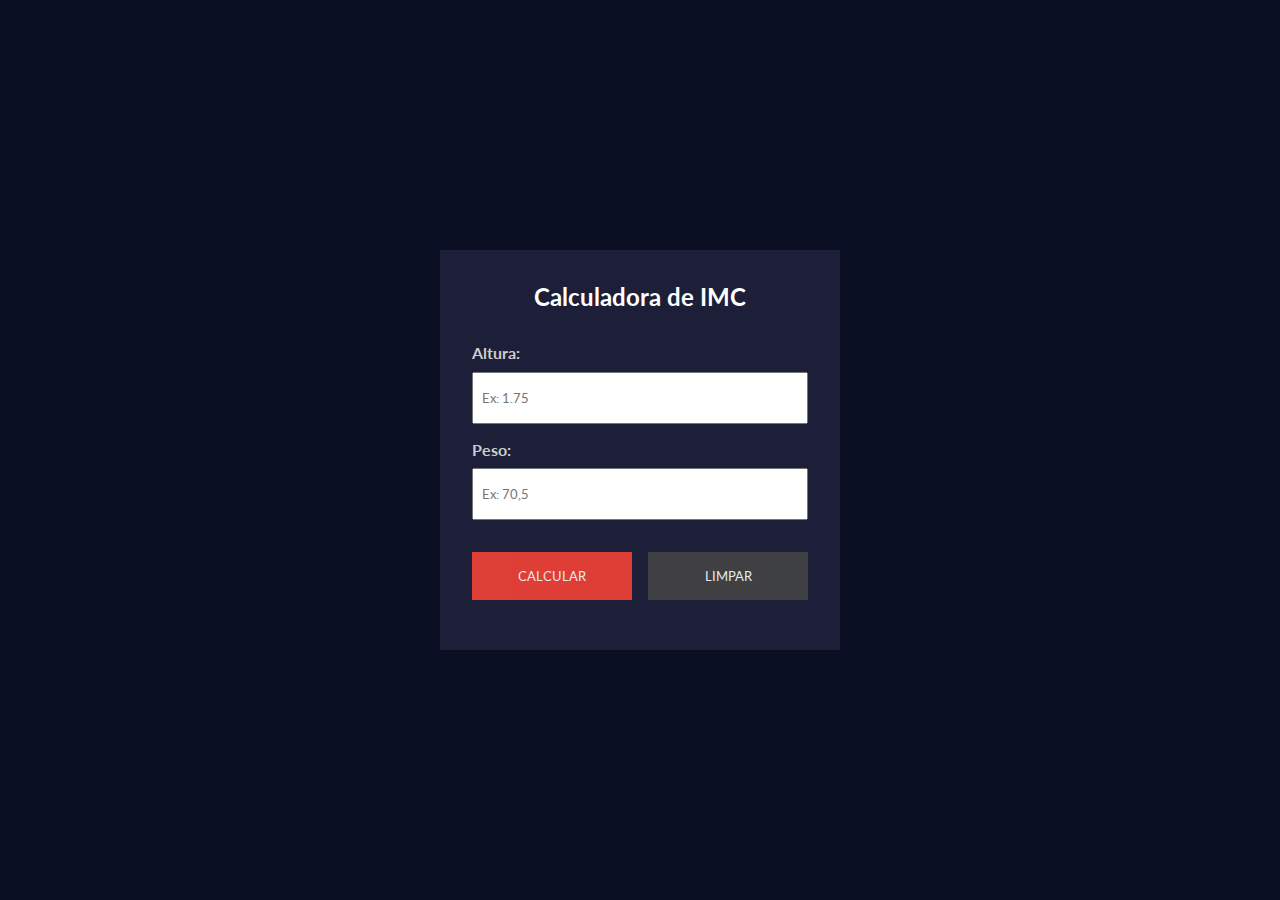
<file: calculadora_de_imc/index.html>
<!DOCTYPE html>
<html lang="pt-br">
<head>
    <meta charset="UTF-8">
    <meta name="viewport" content="width=device-width, initial-scale=1.0">
    <title>Calculadora de IMC</title>
    <link rel="stylesheet" href="css/style.css">
    <link rel="preconnect" href="https://fonts.googleapis.com">
    <link rel="preconnect" href="https://fonts.gstatic.com" crossorigin>
    <link 
        href="https://fonts.googleapis.com/css2?family=Lato:ital,wght@0,100;0,300;0,400;0,700;0,900;1,100;1,300;1,400;1,700;1,900&display=swap" 
        rel="stylesheet"
    />
    <script src="js/script.js" defer></script>    
</head>
<body>
    <div class="container">
        <div id="calc-container">
            <h2>Calculadora de IMC</h2>
            <form id="imc-form">
                <div class="form-inputs">
                    <div class="form-control">
                        <label for="height">Altura:</label>
                        <input type="text" id="height" name="height" placeholder="Ex: 1.75"
                        />
                    </div>
                    <div class="form-control">
                        <label for="weight">Peso:</label>
                        <input type="text" id="weight" name="weight" placeholder="Ex: 70,5"
                        />
                    </div>
                </div>
                <div class="action-control">
                    <button id="calc-btn">Calcular</button>
                    <button id="clear-btn">Limpar</button>
                </div>                
            </form>
        </div>
        <div id="result-container"  class="hide">
            <p id="imc-number">Seu IMC: <span></span></p> <!-- Vou utilizar o span para inserir o valor do IMC lá no js -->
            <p id="imc-info">Situação atual: <span></span></p>
            <h3>Confira as classificações:</h3>
            <div id="imc-table">
                <div class="table-header">
                    <h4>IMC</h4>
                    <h4>Classificação</h4>
                    <h4>Obesidade</h4>
                </div>               
            </div>
            <button id="back-btn">Voltar</button>
        </div>    
    </div>
</body>
</html>
</file>
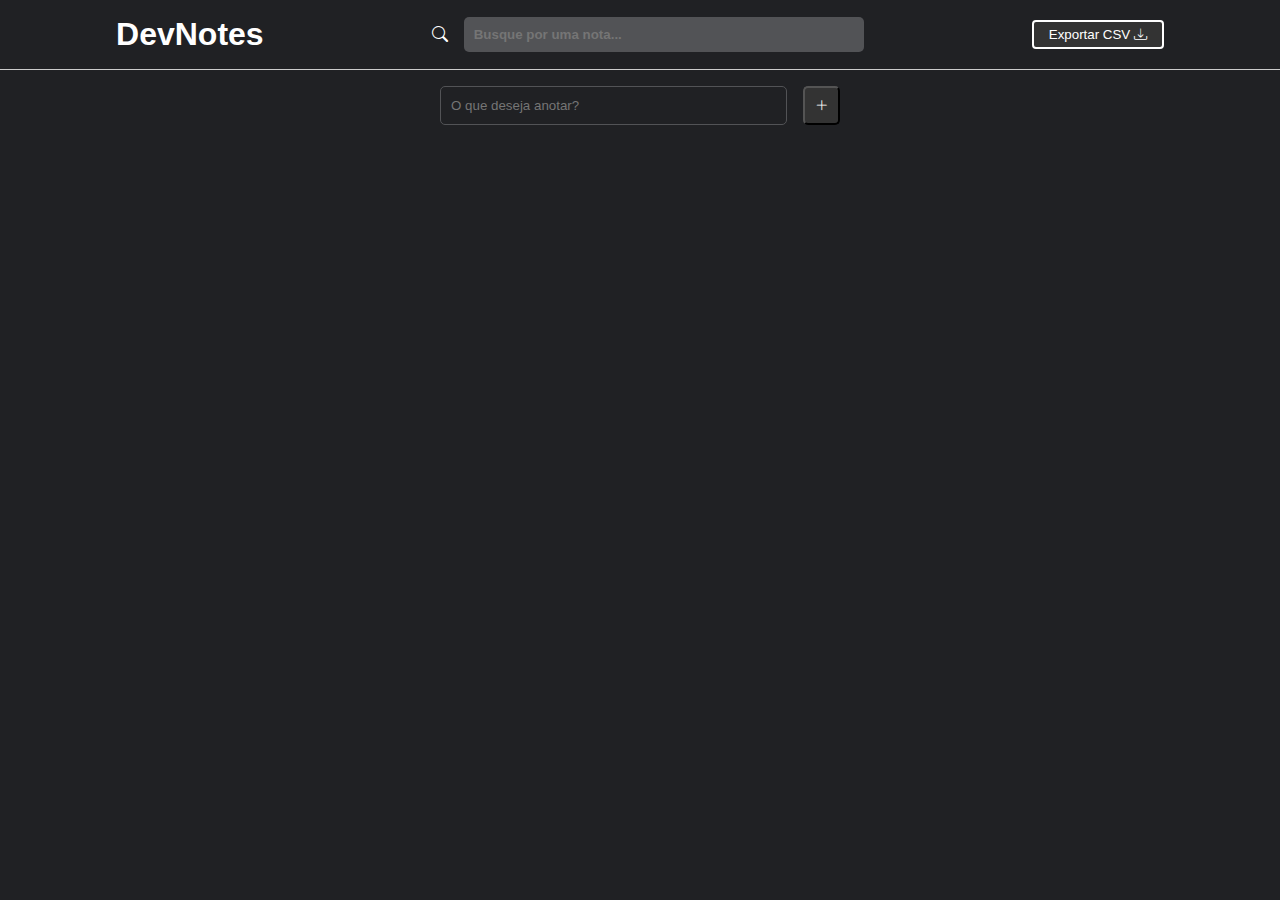
<file: dev_notes/index.html>
<!DOCTYPE html>
<html lang="en">
  <head>
    <meta charset="UTF-8" />
    <meta http-equiv="X-UA-Compatible" content="IE=edge" />
    <meta name="viewport" content="width=device-width, initial-scale=1.0" />
    <title>Notes</title>
    <!-- Bootstrap Icons -->
    <link
      rel="stylesheet"
      href="https://cdn.jsdelivr.net/npm/bootstrap-icons@1.10.1/font/bootstrap-icons.css"
    />
    <!-- CSS -->
    <link rel="stylesheet" href="css/styles.css" />
    <!-- JS -->
    <script src="js/scripts.js" defer></script>
  </head>
  <body>
    <header>
      <h1>DevNotes</h1>
      <div id="search-container">
        <i class="bi bi-search"></i>
        <input
          type="text"
          id="search-input"
          placeholder="Busque por uma nota..."
        />
      </div>
      <button id="export-notes">
        Exportar CSV <i class="bi bi-download"></i>
      </button>
    </header>
    <div id="add-note-container">
      <input type="text" id="note-content" placeholder="O que deseja anotar?" />
      <button class="add-note"><i class="bi bi-plus-lg"></i></button>
    </div>
    <div id="notes-container"></div>
  </body>
</html>
</file>
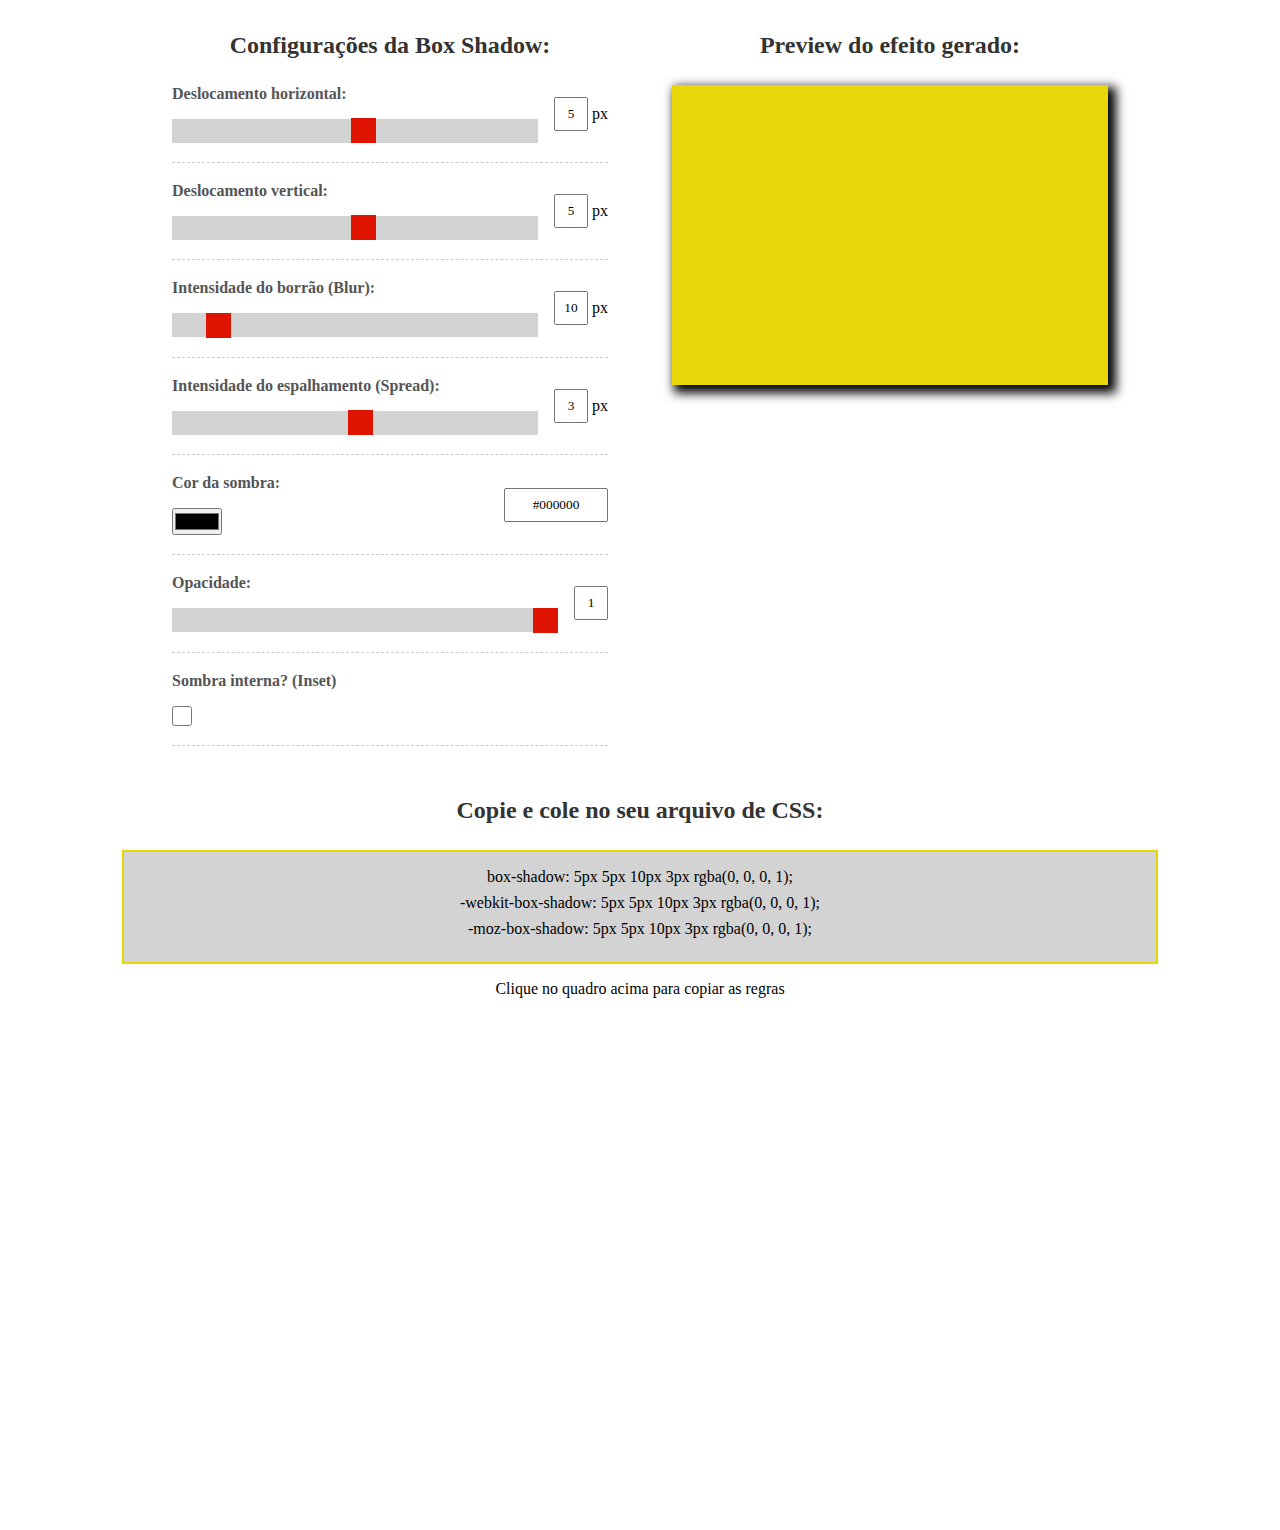
<file: gerador_de_box_shedown/index.html>
<!DOCTYPE html>
<html lang="pt-br">
    <head>
        <meta charset="UTF-8">
        <meta name="viewport" content="width=device-width, initial-scale=1.0">
        <title>Gerador de Box Shadow</title>
        <link rel="stylesheet" href="css/estilo.css">
        <script src="js/scripts.js" defer></script>
    </head>
    <body>
        <div id="box-shadow-generator">
          <div id="controls-container">
            <h2>Configurações da Box Shadow:</h2>
            <div class="form-control">
              <div class="range-input">
                <label for="horizontal">Deslocamento horizontal:</label>
                <input
                  type="range"
                  id="horizontal"
                  name="horizontal"
                  min="-100"
                  max="100"
                  value="5"
                />
              </div>
              <div class="reference-input">
                <input type="text" id="horizontal-value" name="horizontal-value" />
                <p>px</p>
              </div>
            </div>
            <div class="form-control">
              <div class="range-input">
                <label for="vertical">Deslocamento vertical:</label>
                <input
                  type="range"
                  id="vertical"
                  name="vertical"
                  min="-100"
                  max="100"
                  value="5"
                />
              </div>
              <div class="reference-input">
                <input type="text" id="vertical-value" name="vertical-value" />
                <p>px</p>
              </div>
            </div>
            <div class="form-control">
              <div class="range-input">
                <label for="blur">Intensidade do borrão (Blur):</label>
                <input
                  type="range"
                  id="blur"
                  name="blur"
                  min="0"
                  max="100"
                  value="10"
                />
              </div>
              <div class="reference-input">
                <input type="text" id="blur-value" name="blur-value" />
                <p>px</p>
              </div>
            </div>
            <div class="form-control">
              <div class="range-input">
                <label for="spread">Intensidade do espalhamento (Spread):</label>
                <input
                  type="range"
                  id="spread"
                  name="spread"
                  min="-100"
                  max="100"
                  value="3"
                />
              </div>
              <div class="reference-input">
                <input type="text" id="spread-value" name="spread-value" />
                <p>px</p>
              </div>
            </div>
            <div class="form-control">
              <div class="range-input">
                <label for="color">Cor da sombra:</label>
                <input type="color" id="color" name="color" value="#000000" />
              </div>
              <div class="reference-input">
                <input type="text" id="color-value" name="color-value" />
              </div>
            </div>
            <div class="form-control">
              <div class="range-input">
                <label for="opacity">Opacidade:</label>
                <input
                  type="range"
                  id="opacity"
                  name="opacity"
                  min="0"
                  max="1"
                  value="1"
                  step="0.01"
                />
              </div>
              <div class="reference-input">
                <input type="text" id="opacity-value" name="opacity-value" />
              </div>
            </div>
            <div class="form-control">
              <div class="range-input">
                <label for="opacity">Sombra interna? (Inset)</label>
                <input type="checkbox" id="inset" name="inset" />
              </div>
            </div>
          </div>
          <div id="preview">
            <h2>Preview do efeito gerado:</h2>
            <div id="box"></div>
          </div>
        </div>
        <div id="generated-rule">
          <h2>Copie e cole no seu arquivo de CSS:</h2>
          <div id="rules-area">
            <p id="rule">box-shadow: <span></span></p>
            <p id="webkit-rule">-webkit-box-shadow: <span></span></p>
            <p id="moz-rule">-moz-box-shadow: <span></span></p>
          </div>
          <p id="copy-instructions">Clique no quadro acima para copiar as regras</p>
        </div>
      </body>
</html>
</file>
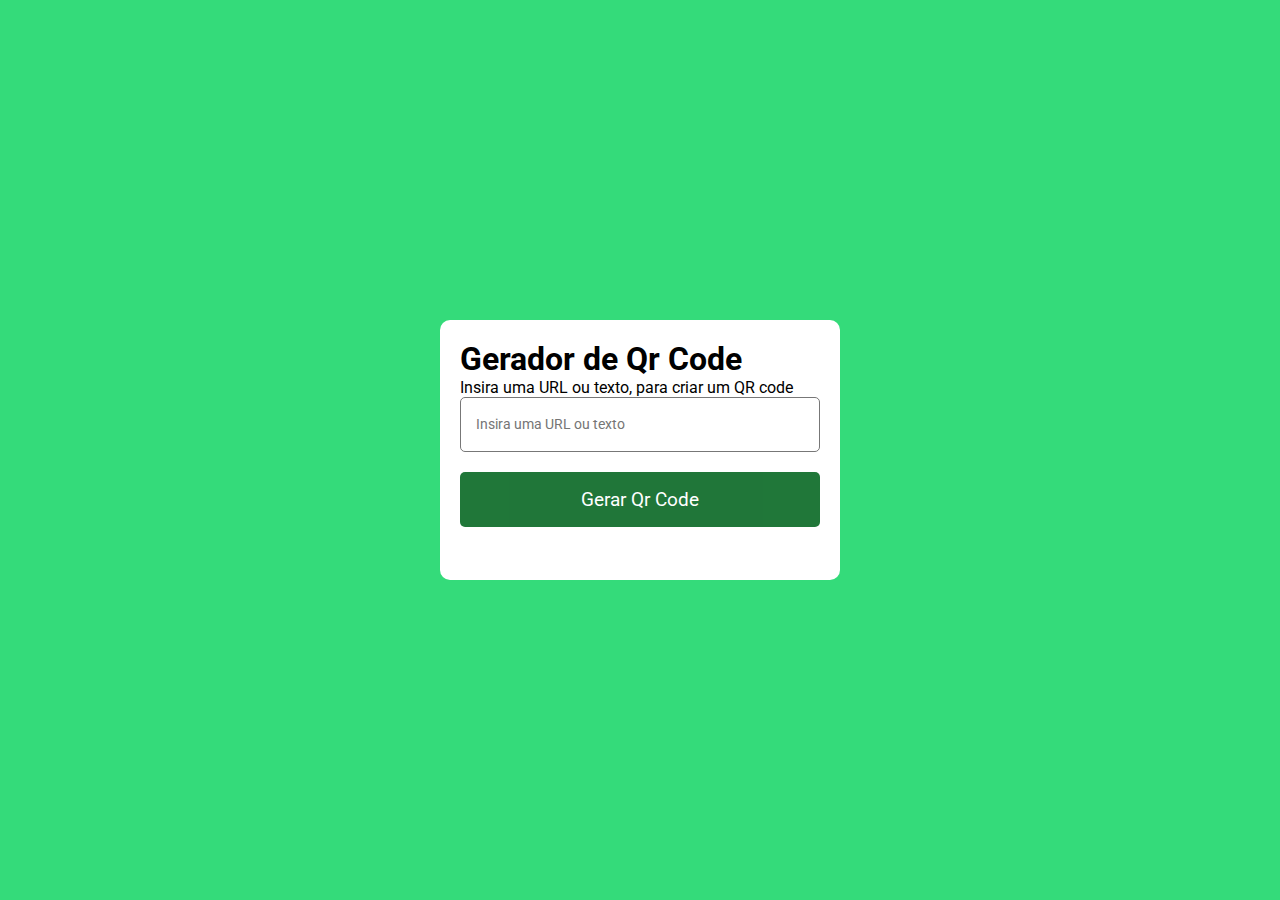
<file: Gerador_de_Qr_code/index.html>
<!DOCTYPE html>
<html lang="pt-br">
<head>
    <meta charset="UTF-8">
    <meta name="viewport" content="width=device-width, initial-scale=1.0">
    <title>Gerador de Qr Code</title>
    <!-- Fonte Roboto -->
    <link rel="preconnect" href="https://fonts.googleapis.com" />
    <link rel="preconnect" href="https://fonts.gstatic.com" crossorigin />
    <link 
        href="https://fonts.googleapis.com/css2?family=Roboto+Mono:ital,wght@0,100..700;1,100..700&family=Roboto:ital,wght@0,100;0,300;0,400;0,500;0,700;0,900;1,100;1,300;1,400;1,500;1,700;1,900&display=swap" 
        rel="stylesheet" 
    />
    <!-- Css -->
    <link rel="stylesheet" href="css/style1.css" />
    <!-- Js -->
    <script src="js/scripts1.js" defer></script>
</head>
<body>
    <div class="container">
        <header id="qr.header">
            <h1>Gerador de Qr Code</h1>
            <p>Insira uma URL ou texto, para criar um QR code</p>
        </header>
        <div id="qr-form">
            <input type="text" placeholder="Insira uma URL ou texto" />
            <button>Gerar Qr Code</button>
        </div>
        <div id="qr-code">
            <img src="img/qr code.png" alt="QR CODE" />
        </div>
    </div>
</body>
</html>
</file>
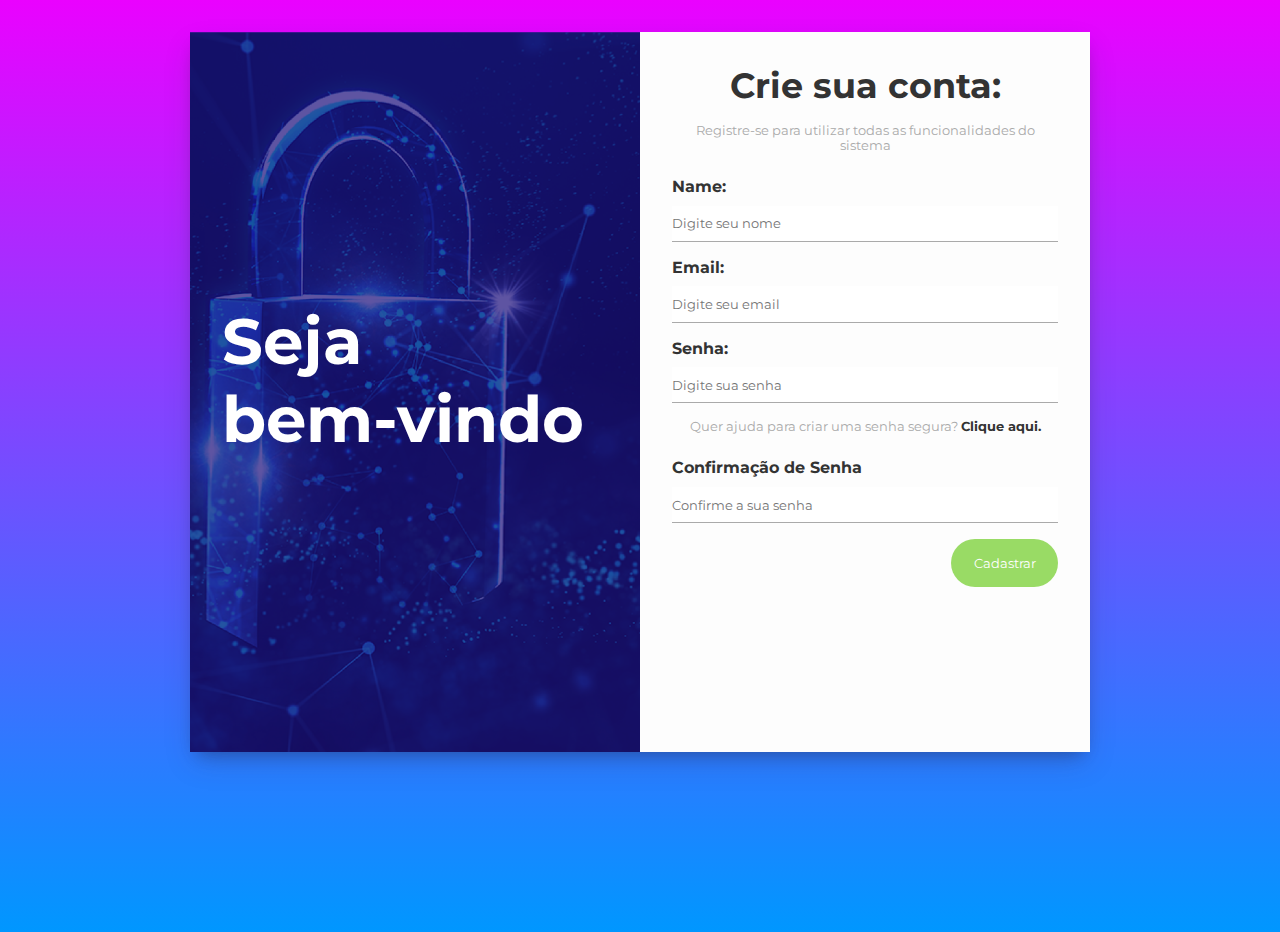
<file: gerar_senhas_aleatórias/index.html>
<!DOCTYPE html>
<html lang="pt-br">
<head>
    <meta charset="UTF-8">
    <meta name="viewport" content="width=device-width, initial-scale=1.0">
    <title>Gerador de Senhas</title>
    <link rel="preconnect" href="https://fonts.googleapis.com">
    <link rel="preconnect" href="https://fonts.gstatic.com" crossorigin>
    <link 
        href="https://fonts.googleapis.com/css2?family=Montserrat:ital,wght@0,100..900;1,100..900&display=swap" 
        rel="stylesheet"
    >
    <link rel="stylesheet" href="css/stilo.css">
    <script src="js/scripts.js" defer></script>
</head>
<body>
    <div id="register-container">
        <div id="register-banner">
            <div id="banner-layer">
                <h1>Seja bem-vindo</h1>
            </div>
        </div>
        <div id="register-form">
            <h2>Crie sua conta:</h2>
            <p>Registre-se para utilizar todas as funcionalidades do sistema</p>
            <div class="form-control">
                <label for="name">Name: </label>
                <input type="text" id="name" name="name" placeholder="Digite seu nome">
            </div>
            <div class="form-control">
                <label for="email">Email: </label>
                <input type="text" type="email" id="email" placeholder="Digite seu email">
            </div>
            <div class="form-control">
                <label for="password">Senha: </label>
                <input type="text" type="password" id="password" placeholder="Digite sua senha">
            </div>
            <p>
                Quer ajuda para criar uma senha segura? <span id="open-generate-password">Clique aqui.</span>
            </p>
            <div id="generate-options" class="hide">
                <p>Selecione as opções que voce deseja</p>
                <div class="form-control">
                    <label for="length">Quantidade de caracteres: </label>
                    <input type="text" id="length" name="length" value="10">
                </div>
                <div class="form-control">
                    <label for="letters">Letras: </label>
                    <input type="checkbox" id="letters" name="letters" checked>
                </div>
                <div class="form-control">
                    <label for="numbers">Números: </label>
                    <input type="checkbox" id="numbers" name="numbers" checked>
                </div>
                <div class="form-control">
                    <label for="symbols">Simbolos: </label>
                    <input type="checkbox" id="symbols" name="symbols" checked>
                </div>
                <button id="generate-password">Gerar Senha</button>
            </div>
            <div id="generated-password">
                <p>Aqui está a sua senha:</p>
                <h4></h4>
                <button id="copy-password">Copiar</button>
            </div>
            <div class="form-control">
                <label for="confirmpassword">Confirmação de Senha</label>
                <input
                  type="password"
                  name="confirmpassword"
                  id="confirmpassword"
                  placeholder="Confirme a sua senha"
                />
            </div>
            <input type="submit" value="Cadastrar">          
        </div>        
    </div>
</body>
</html>
</file>
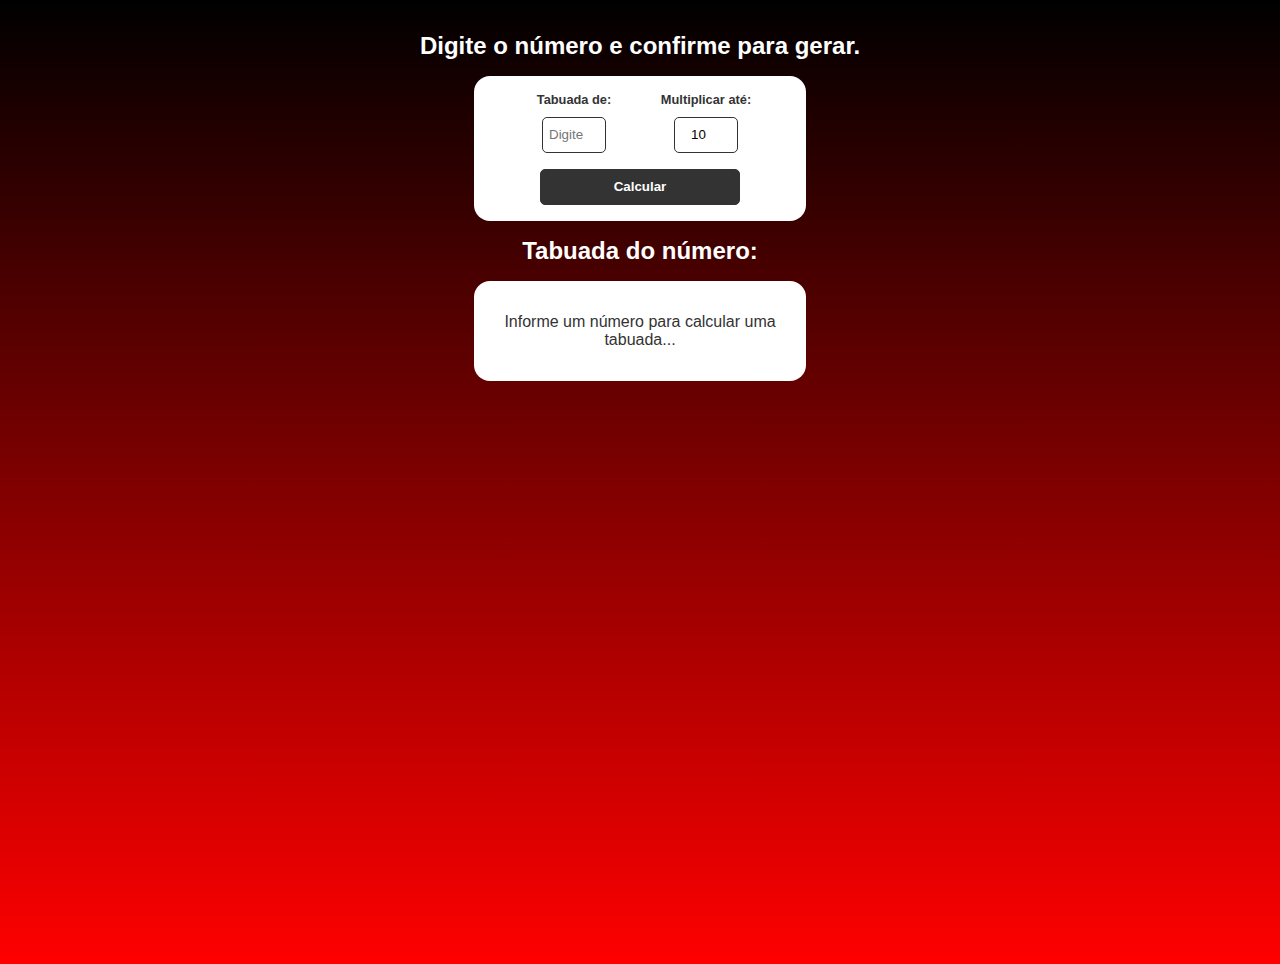
<file: Tabuada_js/index.html>
<!DOCTYPE html>
<html lang="pt-br">
<head>
    <meta charset="UTF-8">
    <meta name="viewport" content="width=device-width, initial-scale=1.0">
    <title>Tabuada Js</title>
    <link rel="stylesheet" href="css/style1.css">
    <script src="js/script.js" defer></script>
</head>
<body>
    <h2>Digite o número e confirme para gerar.</h2>
    <form id="multiplication-form">
        <div class="form-control">
            <label for="number">Tabuada de:</label>
            <input type="number" name="number" id="number"  placeholder="Digite o numero">
        </div>
        <div class="form-control">
            <label for="multiplicator">Multiplicar até:</label>
            <input type="number" name="multiplicator" id="multiplicator"  value="10">
        </div>
        <input type="submit" value="Calcular">
    </form>
    <div id="multiplication-table">
        <h2 id="multiplication-title">Tabuada do número: <span></span></h2>
        <div id="multiplication-operation">
            <p>Informe um número para calcular uma tabuada...</p>
            
        </div>
    </div>
</body>
</html>
</file>
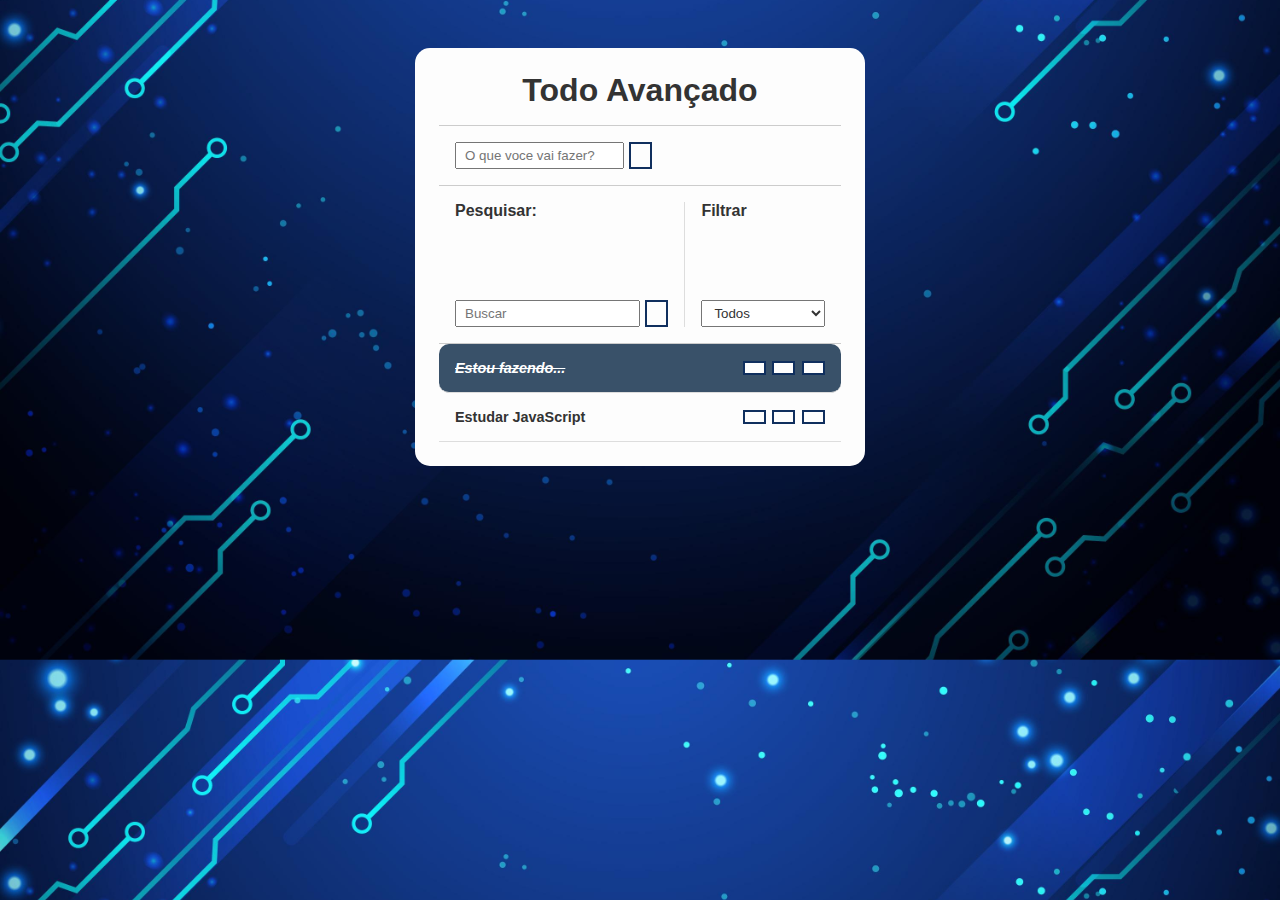
<file: todo_list_avancado/index.html>
<!DOCTYPE html>
<html lang="pt-br">
<head>
    <meta charset="UTF-8">
    <meta name="viewport" content="width=device-width, initial-scale=1.0">
    <title>Todo Avançado</title>
    <!-- CSS do projeto -->
    <link rel="stylesheet" href="css/style.css">
    <!-- Font Awesome -->
    <link 
        rel="stylesheet" href="https://cdnjs.cloudflare.com/ajax/libs/font-awesome/6.5.1/css/all.min.css" integrity="sha512-DTOQO9RWCH3ppGqcWaEA1BIZOC6xxalwEsw9c2QQeAIftl+Vegovlnee1c9QX4TctnWMn13TZye+giMm8e2LwA==" crossorigin="anonymous" referrerpolicy="no-referrer" 
    />
    <!-- Scripts do projeto -->
    <script src="js/scripts.js" defer></script>
</head>
<body>
    <div class="todo-container">
        <header>
            <h1>Todo Avançado</h1>
        </header>
        <form id="todo-form">
            <div class="form-control">
                <input type="text" id="todo-input" placeholder="O que voce vai fazer?">
                <button type="submit">
                    <i class="fa-thin fa-plus"></i>
                </button> 
            </div>
        </form>
        <form id="edit-form" class="hide">
            <p>Edite a sua tarefa:</p>
            <div class="form-control">
                <input type="text" id="edit-input">
                <button type="submit">
                    <i class="fa-solid fa-check-double"></i>
                </button>
            </div>
            <button id="cancel-edit-btn">Cancelar</button>
        </form>
        <div id="toolbar">
            <div id="search">
                <h4>Pesquisar:</h4>
                <form>
                    <input type="text" id="search-input" placeholder="Buscar">
                    <button id="erase-button">
                        <i class="fa-solid fa-delete-left"></i>
                    </button>
                </form>
            </div>
            <div id="filter">
                <h4>Filtrar</h4>
                <select id="filter-select">
                    <option value="all">Todos</option>
                    <option value="done">Feitos</option>
                    <option value="todo">A fazer</option>
                </select>
            </div>
        </div>
        <div id="todo-list">
            <div class="todo done">
                <h3>Estou fazendo...</h3>
                <button class="finish-todo">
                    <i class="fa-solid fa-check"></i>
                </button>
                <button class="edit-todo">
                    <i class="fa-solid fa-pen"></i>
                </button>
                <button class="remove-todo">
                    <i class="fa-solid fa-xmark"></i>
                </button>
            </div>
            <div class="todo">
                <h3>Estudar JavaScript</h3>
                <button class="finish-todo">
                    <i class="fa-solid fa-check"></i>
                </button>
                <button class="edit-todo">
                    <i class="fa-solid fa-pen"></i>
                </button>
                <button class="remove-todo">
                    <i class="fa-solid fa-xmark"></i>
                </button>
            </div>
        </div>
    </div>
</body>
</html>
</file>
<file: calculadora_de_imc/css/style.css>
* {
    margin: 0;
    padding: 0;
    box-sizing: border-box;
    font-family: "lato", sans-serif;
}

body { /* Estiliza o corpo da página */
    background-color: #090e22; /* Cor de fundo */
    display: flex; /* Faz com que os elementos fiquem um ao lado do outro */
    justify-content: center; /* Centraliza os elementos */
    align-items: center; /* Centraliza os elementos */
    min-height: 100vh; /* Altura mínima da página */
    color: #fff; /* Cor da fonte */
}

.hide { /* Esconde o elemento */
    display: none !important; /* Não exibe o elemento... o comando !important é para que o elemento não seja exibido */
}

.container { /* Estiliza o container */
    min-width: 400px; /* Largura mínima do container */
    min-height: 400px; /* Altura mínima do container */
    background-color: #1d1f38; /* Cor de fundo do container */
    padding: 2rem; /* Espaçamento interno do container */
}

/* IMC Form */

#calc-container h2 { /* Estiliza o título do formulário */
    text-align: center; /* Centraliza o texto */
    margin-bottom: 2rem; /* Espaçamento inferior */
}

.form-imputs {
    display: flex; /* Faz com que os elementos fiquem um ao lado do outro */
    flex-direction: column; /* Faz com que os elementos fiquem um abaixo do outro */
    justify-content: space-between; /* Espaçamento entre os elementos */
}

.form-control { /* Estiliza o input */
    display: flex; /* Faz com que os elementos fiquem um ao lado do outro */
    flex-direction: column; /* Faz com que os elementos fiquem um abaixo do outro */
    flex: 1; /* Faz com que o input ocupe todo o espaço disponível */
    margin-bottom: 1rem; /* Espaçamento inferior */
}

.form-control label { /* Estiliza o label */
    font-weight: bold; /* Deixa o texto em negrito */
    margin-bottom: 0.6rem; /* Espaçamento inferior */
    color: #ccc; /* Cor da fonte */
}

.form-control input { /* Estiliza o input */
    padding: 1rem 0.5rem; /* Espaçamento interno */
}

.action-control { /* Estiliza o botão */
    display: flex; /* Faz com que os elementos fiquem um ao lado do outro */
    justify-content: space-between; /* Espaçamento entre os elementos */
    margin-top: 2rem; /* Espaçamento superior */
    gap: 1rem; /* Espaçamento entre os elementos */
}

button { /* Estiliza o botão */
    text-transform: uppercase; /* Deixa o texto em caixa alta */
    padding: 1rem 1.5rem; /* Espaçamento interno */
    background-color: #f44236; /* Cor de fundo */
    border: none; /* Remove a borda */
    color: #fff; /* Cor da fonte */
    cursor: pointer; /* Muda o cursor do mouse */
    opacity: 0.9; /* Opacidade do botão */
    flex: 1; /* Faz com que o botão ocupe todo o espaço disponível */
}
    
button:hover { /* Estiliza o botão quando o mouse passa por cima */
    opacity: 1; /* Opacidade do botão */
}

#clear-btn { /* Estiliza o botão de limpar */
    background-color: #444; /* Cor de fundo */
}

/* Tabela IMC */

#result-container { /* Estiliza o container do resultado */
    text-align: center; /* Centraliza o texto */
    display: flex; /* Faz com que os elementos fiquem um ao lado do outro */
    flex-direction: column; /* Faz com que os elementos fiquem um abaixo do outro */
}

#imc-number { /* Estiliza o número do IMC */
    font-size: 2.4rem; /* Tamanho da fonte */
    margin-bottom: 0.6rem; /* Espaçamento inferior */
}

#imc-info { /* Estiliza a informação do IMC */
    font-size: 1.4rem; /* Tamanho da fonte */
    color: #ccc; /* Cor da fonte */
}

#result-container h3 { /* Estiliza o título do resultado */
    margin-top: 1rem; /* Espaçamento superior */
    color: #dfdfdf; /* Cor da fonte */
}

#imc-table { /* Estiliza a tabela do IMC */
    margin: 1.5rem 0; /* Espaçamento externo */
    font-size: 0.8rem; /* Tamanho da fonte */
}

.table-header { /* Estiliza o cabeçalho da tabela */
    font-weight: bold; /* Deixa o texto em negrito */
    color: #ccc; /* Cor da fonte */
}

.table-header,
.table-data { /* Estiliza o cabeçalho e os dados da tabela */
    display: flex; /* Faz com que os elementos fiquem um ao lado do outro */
    justify-content: space-between; /* Espaçamento entre os elementos */
    margin-bottom: .5rem; /* Espaçamento inferior */
    padding-bottom: .5rem; /* Espaçamento interno inferior */
    border-bottom: 1px solid #444; /* Borda inferior */
} /* Os elementos ficam um ao lado do outro e com um espaçamento entre eles para formatar melhor teremos de fazer ''na mão'' */

.table-header h4,
.table-data p { /* Estiliza o cabeçalho e os dados da tabela */
    flex: 1; /* Faz com que o elemento ocupe todo o espaço disponível */
}

.table-header h4:nth-child(3),
.table-data p:nth-child(3) { /* Estiliza o cabeçalho e os dados da tabela... o comando nth-child(3) é para que o elemento fique na terceira posição */
    min-width: 80px; /* Largura mínima do elemento */
}

#back-btn { /* Estiliza o botão de voltar */
    align-self: center; /* Centraliza o botão */
}

.good { /* Estiliza o texto */
    color: #12db34; /* Cor da fonte */
}

.low { /* Estiliza o texto */
    color: #dbce12; /* Cor da fonte */
}

.medium { /* Estiliza o texto */
    color: #db6212; /* Cor da fonte */
}

.high { /* Estiliza o texto */
    color: #db1912; /* Cor da fonte */
}
</file>
<file: dev_notes/css/styles.css>
/* Geral */
* {
  margin: 0;
  padding: 0;
  box-sizing: border-box;
  font-family: Helvetica;
}

body {
  background-color: #202124;
}

/* Cabeçalho */
header {
  border-bottom: 1px solid #ccc;
  padding: 1rem 2rem;
  color: #fff;
  display: flex;
  align-items: center;
  justify-content: space-around;
}

#search-container {
  display: flex;
  align-items: center;
  gap: 1rem;
}

#search-input {
  background-color: #525356;
  border-radius: 5px;
  border: none;
  padding: 10px;
  font-weight: bold;
  color: #ddd;
  width: 400px;
}

#search::placeholder {
  color: #ddd;
}

#export-notes {
  background-color: #333;
  border: 2px solid #fff;
  border-radius: 4px;
  color: #fff;
  padding: 5px 15px;
  cursor: pointer;
  transition: 0.4s;
}

#export-notes:hover {
  background-color: #fff;
  color: #333;
}

/* Form de nova nota */
#add-note-container {
  display: flex;
  width: 400px;
  margin: 1rem auto 0;
  gap: 1rem;
}

#add-note-container input,
#add-note-container button {
  padding: 10px;
  border-radius: 5px;
}

#add-note-container input {
  flex: 1;
  background-color: transparent;
  border: 1px solid #525356;
  color: #fff;
}

#add-note-container button {
  cursor: pointer;
  background-color: #333;
  color: #fff;
}

/* Notas */
#notes-container {
  display: grid;
  grid-template-columns: repeat(auto-fill, 250px);
  padding: 2rem;
  gap: 2rem;
}

.note {
  min-height: 200px;
  padding: 1rem;
  border: 1px solid #ccc;
  background-color: #202124;
  border-radius: 10px;
  color: #fff;
  position: relative;
}

.note textarea {
  background-color: transparent;
  resize: none;
  color: #fff;
  border: none;
  height: 100%;
  outline: none;
}

.note .bi-pin {
  position: absolute;
  left: 10px;
  bottom: 10px;
  font-size: 1.2rem;
  cursor: pointer;
  background-color: #333;
  padding: 5px;
  border-radius: 3px;
}

.note:hover > i {
  opacity: 1;
}

.note .bi-x-lg,
.note .bi-file-earmark-plus {
  position: absolute;
  right: 10px;
  top: 10px;
  font-size: 0.9rem;
  cursor: pointer;
  padding: 5px;
  color: #555;
  opacity: 0;
  transition: 0.3s;
}

.note .bi-file-earmark-plus {
  top: 40px;
}

.note .bi-x-lg:hover,
.note .bi-file-earmark-plus:hover {
  color: #fff;
}

.note.fixed {
  background-color: #3c3c3f;
}

/* Responsividade */

@media (max-width: 450px) { /* Apenas para telas menores que 450px */
  
  header {
    flex-direction: column; /* Altera a direção dos itens */
    gap: 1rem; /* Espaçamento entre os itens */
    width: 100%; /* Largura total */
  }

  #search-container {
    width: 100%; /* Largura total */
  }

  #search-input {
    width: 100%; /* Largura total */
  }

  #add-note-container {
    width: 100%; /* Largura total */
    padding: 0 2rem; /* Espaçamento nas laterais */
  }

  #notes-container {
    grid-template-columns: repeat(auto-fill, 100%); /* Uma coluna por vez */
  }
    
  
}
</file>
<file: gerador_de_box_shedown/css/estilo.css>
* { /* Selecciona todos los elementos */
    font-family: "verdana"; /* Muda a fonte padrão */
    margin: 0; /* Remove a margem */
    padding: 0; /* Remove o padding */
}

body { /* Seleciona todo o corpo do documento */
    padding-bottom: 500px; /* Adiciona um padding em baixo */
}

h2 { /* Seleciona todos os h2 */
    margin-bottom: 1.6rem; /* Adiciona uma margem em baixo */
    text-align: center; /* Centraliza o texto */
    color: #333; /* Muda a cor para preto */
}

#box-shadow-generator { /* Seleciona o elemento com id box-shadow */
    display: flex; /* Muda o display para flex */
    max-width: 1000px; /* Muda a largura máxima */
    margin: 0 auto; /* Centraliza o elemento */
}

#controls-container,
#preview { /* Seleciona os elementos com id controls-container e preview */
    flex: 1; /* Ocupa o mesmo espaço entre os elementos */
    padding: 2rem; /* Adiciona um padding, que faz com que o conteúdo não fique colado nas bordas */
}

/* Controles */
.form-control { /* Seleciona todos os elementos com a classe form-control */
    display: flex; /* Muda o display para flex ai os elementos ficam um ao lado do outro */
    padding-bottom: 1.2rem; /* Adiciona um padding em baixo com isso os elementos não ficam colados no elemento de baixo */
    margin-bottom: 1.2rem; /* Adiciona uma margem em baixo com isso os elementos não ficam colados no elemento de baixo */
    border-bottom: 1px dashed #ccc; /* Adiciona uma borda em baixo */
}

.form-control label { /* Seleciona todos os labels dentro de um elemento com a classe form-control */
    font-weight: bold; /* Deixa o texto em negrito */
    margin-bottom: 1rem; /* Adiciona uma margem em baixo */
    color: #555; /* Muda a cor do texto */
}

.range-input { /* Seleciona todos os elementos com a classe range-input */
    display: flex; /* Muda o display para flex esse comando faz com que os elementos fiquem um ao lado do outro */
    flex-direction: column;  /*Muda a direção dos elementos para coluna */
    flex: 1; /* Ocupa o mesmo espaço entre os elementos */
}

.range-input input[type="range"] { /* Seleciona todos os inputs do tipo range dentro de um elemento com a classe range-input */
    -webkit-appearance: none; /* Remove a aparência padrão do input, no caso do chrome */
    appearance: none; /* Remove a aparência padrão do input em outros navegadores */
    width: 100%; /* Muda a largura para 100% */
    height: 24px; /* Muda a altura para 24px */
    background-color: #d3d3d3; /* Muda a cor de fundo */
    outline: none; /* Remove a borda */
}

.range-input input[type="range"]::-webkit-slider-thumb { /* Seleciona o thumb do input range no chrome */
    -webkit-appearance: none; /* Remove a aparência padrão do thumb */
    appearance: none; /* Remove a aparência padrão do thumb em outros navegadores */
    width: 25px; /* Muda a largura para 25px */
    height: 25px; /* Muda a altura para 25px */
    background-color: #de1300; /* Muda a cor de fundo */
    cursor: pointer; /* Muda o cursor para pointer */
}

.reference-input { /* Seleciona todos os elementos com a classe referece-input */
    display: flex; /* Muda o display para flex */
    align-items: center; /* Alinha os elementos no centro */
}

.reference-input p { /* Seleciona todos os parágrafos dentro de um elemento com a classe referece-input */
    margin-left: 4px; /* Adiciona uma margem a esquerda */
}

.form-control input[type="text"] { /* Seleciona todos os inputs do tipo text dentro de um elemento com a classe form-control */
    height: 30px; /* Muda a altura para 30px */
    width: 30px; /* Muda a largura para 30px */
    margin-left: 1rem; /* Adiciona uma margem a esquerda */
    text-align: center; /* Centraliza o texto */
}

/* Novas funcionalidades */

#color-value { /* Seleciona o elemento com id color-values */
    min-width: 100px; /* Muda a largura mínima para 100px */
}

#inset { /* Seleciona o elemento com id inset */
    width: 100%; /* Muda a largura para 100% */
    height: 20px; /* Muda a altura para 20px */
    width: 20px; /* Muda a largura para 20px */
}

/* Comu */
#color-value { /* Seleciona o elemento com id color-values */
    min-width: 100px; /* Muda a largura mínima para 100px */
}
  
#inset { /* Seleciona o elemento com id inset */
    align-self: start; /* Alinha o elemento no início */
    height: 20px; /* Muda a altura para 20px */
    width: 20px; /* Muda a largura para 20px */
}

/* Preview */

#box { /* Seleciona o elemento com id box */
    width: 100%; /* Muda a largura para 100% */
    height: 300px; /* Muda a altura para 300px */
    background-color: #e9d60a; /* Muda a cor de fundo */
}

/* área de geração */
#generated-rule { /* Seleciona o elemento com id generated-rule */
    text-align: center; /* Centraliza o texto */
    margin-bottom: 2rem; /* Adiciona uma margem em baixo */
    padding: 0 2rem; /* Adiciona um padding nas laterais */
}

#generated-rule p { /* Seleciona todos os parágrafos dentro de um elemento com id generated-rule */
    margin-bottom: 0.5rem; /* Adiciona uma margem em baixo */
}

#rules-area { /* Seleciona o elemento com id rules-area */
    background-color: #d3d3d3; /* Muda a cor de fundo */
    max-width: 1000px; /* Muda a largura máxima */
    margin: 0 auto; /* Centraliza o elemento */
    border: 2px solid #e9d60a; /* Adiciona uma borda */
    padding: 1rem; /* Adiciona um padding */
    transition: 0.4s; /* Adiciona uma transição de 0.4s */
    cursor: pointer; /* Muda o cursor para pointer */
}

#rules-area:hover { /* Seleciona o elemento com id rules-area quando o mouse passa por cima */
    background-color: #dfdfdf; /* Muda a cor de fundo */
}

#copy-instructions { /* Seleciona o elemento com id copy-instructions */
    font-family: italic;
    margin-top: 1rem; /* Adiciona uma margem em cima */
} 


/* Responsividade */

@media (max-width: 425px) { /* Quando a tela tiver no máximo 425px de largura */
    #controls-container,
    #preview { /* Seleciona os elementos com id controls-container e preview */
        padding: 1rem 2rem; /* Adiciona um padding abaixo e acima */
    }

    #box-shadow-generator { /* Seleciona o elemento com id box-shadow */
        flex-direction: column; /* Muda a direção dos elementos para coluna */
    }

    #box { /* Seleciona o elemento com id box */
        width: 60%; /* Muda a largura para 60% */
        height: 200px; /* Muda a altura para 200px */
        margin: 0 auto; /* Centraliza o elemento */
    }

    #generated-rule { /* Seleciona o elemento com id generated-rule */
        margin-top: 2rem; /* Adiciona uma margem em cima */
    }
}
</file>
<file: Gerador_de_Qr_code/css/style1.css>
* {
    margin: 0; /* Zera as margens */
    padding: 0; /* Zera o padding */
    box-sizing: border-box; /* Faz com que o padding e a borda não aumentem o tamanho do elemento */
    font-family: Roboto; /* Define a fonte padrão */
}

/* Estiliza o body */

body {
    display: flex; /* Faz com que os elementos fiquem em linha */
    align-items: center; /* Alinha os elementos verticalmente */
    justify-content: center; /* Alinha os elementos horizontalmente */
    min-height: 100vh; /* Faz com que o body ocupe 100% da altura da tela */
    background-color: #34db7a; /* Define a cor de fundo */
}

/* Estiliza o container */

.container {
    background-color: #fff; /* Define a cor de fundo */
    height: 260px; /* Define a altura */
    width: 400px; /* Define a largura */
    border-radius: 10px; /* Define a borda arredondada */
    padding: 20px; /* Define o padding */
    transition: 0.2s; /* Adiciona uma transição */
}

.container.active {
    height: 500px; /* Define a altura */
}

/* Estiliza o Header */

#qr-header {
    text-align: center; /* Alinha o texto ao centro */
}

#qr-header h1 {
    font-size: 1.8rem; /* Define o tamanho da fonte */
    margin-bottom: 10px; /* Define a margem inferior */
}

#qr-header p {
    color: #444; /* Define a cor do texto */
    font-size: 0.9rem; /* Define o tamanho da fonte */
}

/* Estiliza o Form */

#qr-form {
    margin-top: 20px 15px; /* Define a margem superior */
}

#qr-form input,
#qr-form button {
    width: 100%; /* Define a largura */
    height: 55px; /* Define a altura */
    border: none; /* Remove a borda */
    border-radius: 5px; /* Define a borda arredondada */
    font-size: 0.9rem; /* Define o tamanho da fonte */
}
    
#qr-form input {
    border: 1px solid #777; /* Adiciona uma borda */
    padding: 10px 15px; /* Define o padding */
}

#qr-form button {
    background-color: #086824; /* Define a cor de fundo */
    color: #fff; /* Define a cor do texto */
    font-size: 1.2rem; /* Define o tamanho da fonte */
    margin-top: 20px; /* Define a margem superior */
    cursor: pointer; /* Adiciona um cursor */
    opacity: 0.9; /* Define a opacidade */
    transition: 0.4s; /* Adiciona uma transição */
}

#qr-form button:hover {
    opacity: 1; /* Define a opacidade */
}

/* Estiliza o QR Code */

#qr-code {
    display: flex; /* Faz com que os elementos fiquem em linha */
    opacity: 0; /* Define a opacidade */
    border: 1px solid #ccc; /* Adiciona uma borda */
    padding: 30px 0; /* Define o padding */
    margin: 20px 15px; /* Define a margem */
    display: flex; /* Faz com que os elementos fiquem em linha */
    justify-content: center; /* Alinha os elementos horizontalmente */
    border-radius: 5px; /* Define a borda arredondada */
    transition: .5s; /* Adiciona uma transição */
}

.container.active #qr-code {
    opacity: 1; /* Define a opacidade */
}
</file>
<file: gerar_senhas_aleatórias/css/stilo.css>
* {
    font-family: 'Montserrat', sans-serif;
    padding: 0;
    margin: 0;
    box-sizing: border-box;
    color: #333;
}

html,
body {
    height:  auto;
    min-height: 100vh;
}

html {
    background: linear-gradient(180deg, #ea02ff 0%, #0097ff 100%);
}

input:focus {
    outline: none;
}

#register-container {
    max-width: 900px;
    min-height: 80vh;
    margin: 2rem auto;
    display: flex;
    box-shadow: rgba(50, 50, 93, 0.25) 0px 13px 27px -5px, rgba(0, 0, 0, 0.3) 0px 8px 16px -8px;
}

#register-banner {
    background: url('../img/1666663688024.png');
    background-size: cover;
    background-position: center;
    background-blend-mode: saturation;
    width: 50%;
}

#banner-layer {
    background-color: rgba(25, 11, 122, 0.7);
    height: 100%;
    padding: 2rem;
    display: flex;
    flex-direction: column;
    justify-content: center;
}

#register-banner h1 {
    font-size: 4rem;
    color: #fff;
    margin-bottom: 1.5rem;
    word-spacing: 50rem;
}

#register-form {
    background-color: #fdfdfd;
    padding: 2rem;
    width: 50%;
    display: flex;
    flex-direction: column;
}

#register-form h2 {
    text-align: center;
    margin-bottom: 1rem;
    font-size: 2.2rem;
}

#register-form p {
    text-align: center;
    margin-bottom: 1.5rem;
    color: #aaa;
    font-size: 0.8rem;
}

.form-control {
    margin-bottom: 1rem;
    display: flex;
    flex-direction: column;
}

.form-control label {
    font-weight: bold;
    margin-bottom: 0.6rem;
}

.form-control input {
    border: none;
    border-bottom: 1px solid #aaa;
    padding: 0.6rem 0;
}

#open-generate-password{
    font-weight: bold;
    cursor: pointer;
    transition: 0.4s;
}

#open-generate-password:hover {
    color: #0099ff;
}
  
#register-form #generated-password {
    border: 1px solid #0097ff;
    border-radius: 4px;
    font-weight: bold;
    font-size: 1.2rem;
    padding: 0.4rem;
    color: #333;
    text-align: center;
    margin-bottom: 1rem;
    display: none;
}

#register-form #generated-password p {
    color: #81d340;
    margin-bottom: 0.5rem;
}

#register-form input[type="submit"],
#generate-options button,
#copy-password {
    background-color: #81d340;
    color: #fff;
    opacity: 0.8;
    border: none;
    border-radius: 2rem;
    padding: 1rem 1.4rem;
    max-width: 150px;
    cursor: pointer;
    align-self: flex-end;
    transition: 0.4s;
}

#register-form input[type="submit"]:hover {
    opacity: 1;
}

/* css do botão de gerar senha e chekbox */

#generate-options {
    margin-bottom: 1rem;
    padding: 1rem;
    border: 1px solid #ddd;
}

#generate-options .form-control {
    flex-direction: row;
    justify-content: space-between;
    align-items: center;
}

#generate-options label {
    font-size: 0.8rem;
}

#generate-options input[type="text"] {
    max-width: 30px;
    text-align: center;
    border: 1px solid #ccc;
}

#generate-options button {
    background-color: #0097ff;
    display: block;
    margin: 0 auto;
}

#copy-password {
    margin: 1rem auto;
    background-color: transparent;
    color: #81d340;
    border: 2px solid #81d340;
    padding: 0.5rem 1rem;
}

.hide {
    display: none;
}
</file>
<file: Tabuada_js/css/style1.css>
* {
    margin: 0; /* zera as margens */
    padding: 0; /* zera o padding */
    font-family: Helvetica; /* fonte do texto */
}

body {
    text-align: center; /* centraliza o texto */
    padding: 2rem; /* espaçamento do canto da pag para o centro */
    min-height: 100vh; /* altura minima da pagina */
    background: linear-gradient(180deg, #000000 0%, #ff0000 100%); /* gradiente de cor */
    color: #fff; /* cor do texto */
}

h2 {
    margin-bottom: 1rem; /* margem inferior */
}

/* Formatação do formulário */

#multiplication-form { /* id do formulario */
    display: flex; /* exibe os elementos em linha */
    justify-content: center; /* centraliza os elementos */
    align-items: center; /* diferente do justify-content, alinha os elementos verticalmente */
    flex-wrap: wrap; /* quebra a linha quando não cabe mais elementos */
    max-width: 300px; /* largura maxima do formulario */
    margin: 1rem auto; /* margem */
    padding: 1rem; /* espaçamento interno */
    background-color: #fff;
    border-radius: 1rem; /* bordas arredondadas */
    color: #333;
}

/* Formatação dos campos do formulário */

.form-control { /* classe dos campos do formulario */
    display: flex;
    flex-direction: column; /* alinha os elementos verticalmente */
    align-items: center;
    width: 100px; /* largura dos campos */
    margin: 0 1rem; /* margem */
}

/* Formatação dos campos do formulário label */

.form-control label { /* label dos campos do formulario a label é o texto que fica acima do campo */
    margin-bottom: 0.6rem; /* margem inferior */
    font-size: 0.8rem; /* tamanho da fonte */
    font-weight: bold;
}

/* Formatação dos campos do formulário input */

.form-control input { /* input dos campos do formulario */
    margin-bottom: 1rem;
    flex: 1; /* ocupa todo o espaço disponível usamos flex para que o input ocupe todo o espaço disponível */
    padding: 0.6rem 0.4rem; 
    border: 1px solid #333;
    width: 50px;
    border-radius: 5px; /* bordas arredondadas */
    text-align: center;
}

/* Formatação do botão do formulário */

#multiplication-form input[type="submit"] { /* botão do formulario, o tipo submit é o botão de enviar */
    padding: 0.6rem 1.2rem;
    width: 200px;
    color: #fff;
    background-color: #333;
    border: 1px solid #333;
    border-radius: 5px;
    cursor: pointer; /* cursor de mãozinha */
    font-weight: bold;
}

/* Formatação do resultado */

#multiplication-operation { /* id do resultado */
    display: flex; 
    flex-direction: column; /* alinha os elementos verticalmente */
    align-items: center;
    max-width: 300px;
    margin: 1rem auto;
    padding: 2rem 1rem;
    background-color: #fff;
    color: #333;
    border-radius: 1rem;
}

/* Formatação do resultado, row é a linha do resultado */

#multiplication-operation .row { /* classe row do resultado */
    display: flex;
    justify-content: center;
    border: 1px solid #ccc;
    border-bottom: none;
    padding: 0.5rem;
    width: 150px;
}

/* Formatação do resultado, row é a linha do resultado o last-child é a ultima linha */

#multiplication-operation .row:last-child {
    border-bottom: 1px solid #ccc; /* borda inferior coloquamos a borda inferior para a ultima linha para que não fique uma borda embaixo do resultado */
}

/* Formatação do resultado, result é o resultado da multiplicação */

#multiplication-operation .result {
    margin-left: 0.4rem; /* margem esquerda */
}
</file>
<file: todo_list_avancado/css/style.css>
/* Geral */

* { /* configuração para resetar o css */
    padding: 0;
    margin: 0;
    font-family: Helvetica;
    color: #333;
    box-sizing: border-box;
}

body { /* configuração do body */
    background-image: url("../img/beck.jpg");
    background-position: center;
    background-size: cover;
}

button { /* configuração do botão */
    background-color: #FDFDFD;
    color: #102F5e;
    border: 2px solid #102F5e;
    padding: .3rem .6rem;
    font-size: 1rem;
    cursor: pointer;
    display: flex;
    justify-content: center;
    align-items: center;
    transition: 0.4s;
}

button:hover { /* configuração do botão ao passar o mouse */
    background-color: #102F5e;
    color: #fff;
}

button:hover > i { /* configuração do botão ao passar o mouse */
    color: #fff;
}

button i { /* configuração do botão */
    color: #102F5e;
    font-weight: bold;
    pointer-events: none;
}

input,
select { /* configuração do input e select */
    padding: 0.25rem 0.5rem;
}

.hide { /* configuração para esconder */
    display: none;
}

/* Todo header */

.todo-container { /* configuração do container */
    max-width: 450px;
    margin: 3rem auto 0;
    background-color: #FDFDFD;
    padding: 1.5rem;
    border-radius: 15px;
}

.todo-container header { /* configuração do header */
    text-align: center;
    padding: 0 1rem 1rem;
    border-bottom: 1px solid #ccc;
}

/* Todo form */

#todo-form, 
#edit-form { /* configuração do form */
    padding: 1rem;
    border-bottom: 1px solid #ccc;
}

#todo-form p,
#edit-form p { /* configuração do parágrafo */
    margin-bottom: 0.5rem;
    font-weight: bold;
}

.form-control { /* configuração do form */
    display: flex;
}

.form-control input { /* configuração do input */
    margin-right: 0.3rem;
}

#cancel-edit-btn { /* configuração do botão */
    margin-top: 1rem;
}

/* Todo toolbar */

#toolbar { /* configuração do toolbar */
    padding: 1rem;
    border-bottom: 1px solid #ccc;
    display: flex;
}

#toolbar h4 { /* configuração do h4 */
    margin-bottom: 5rem;
}

#search { /* configuração do search */
    border-right: 1px solid #ddd;
    padding-right: 1rem;
    margin-right: 1rem;
    width: 65%;
    display: flex;
    flex-direction: column;
}

#search form { /* configuração do form */
    display: flex;
}

#search input { /* configuração do input */
    width: 100%;
    margin-right: 0.3rem;
}

#filter { /* configuração do filter */
    width: 35%;
    display: flex;
    flex-direction: column;
}

#filter select { /* configuração do select */
    flex: 1;
}

/* Todo list */

.todo { /* configuração do todo */
    display: flex;
    justify-content: space-around;
    align-items: center;
    padding: 1rem;
    border-bottom: 1px solid #ddd;
    transition: .3s;
}

.todo h3 { /* configuração do h3 */
    flex: 1;
    font-size: 0.9rem;
}

.todo button { /* configuração do botão */
    margin-left: 0.4rem;
}

.done { /* configuração do done */
    background-color: #395169;
    border-radius: 10px;
}

.done h3 { /* configuração do h3 */
    color: #fff;
    text-decoration: line-through;
    font-style: italic;
}
</file>
